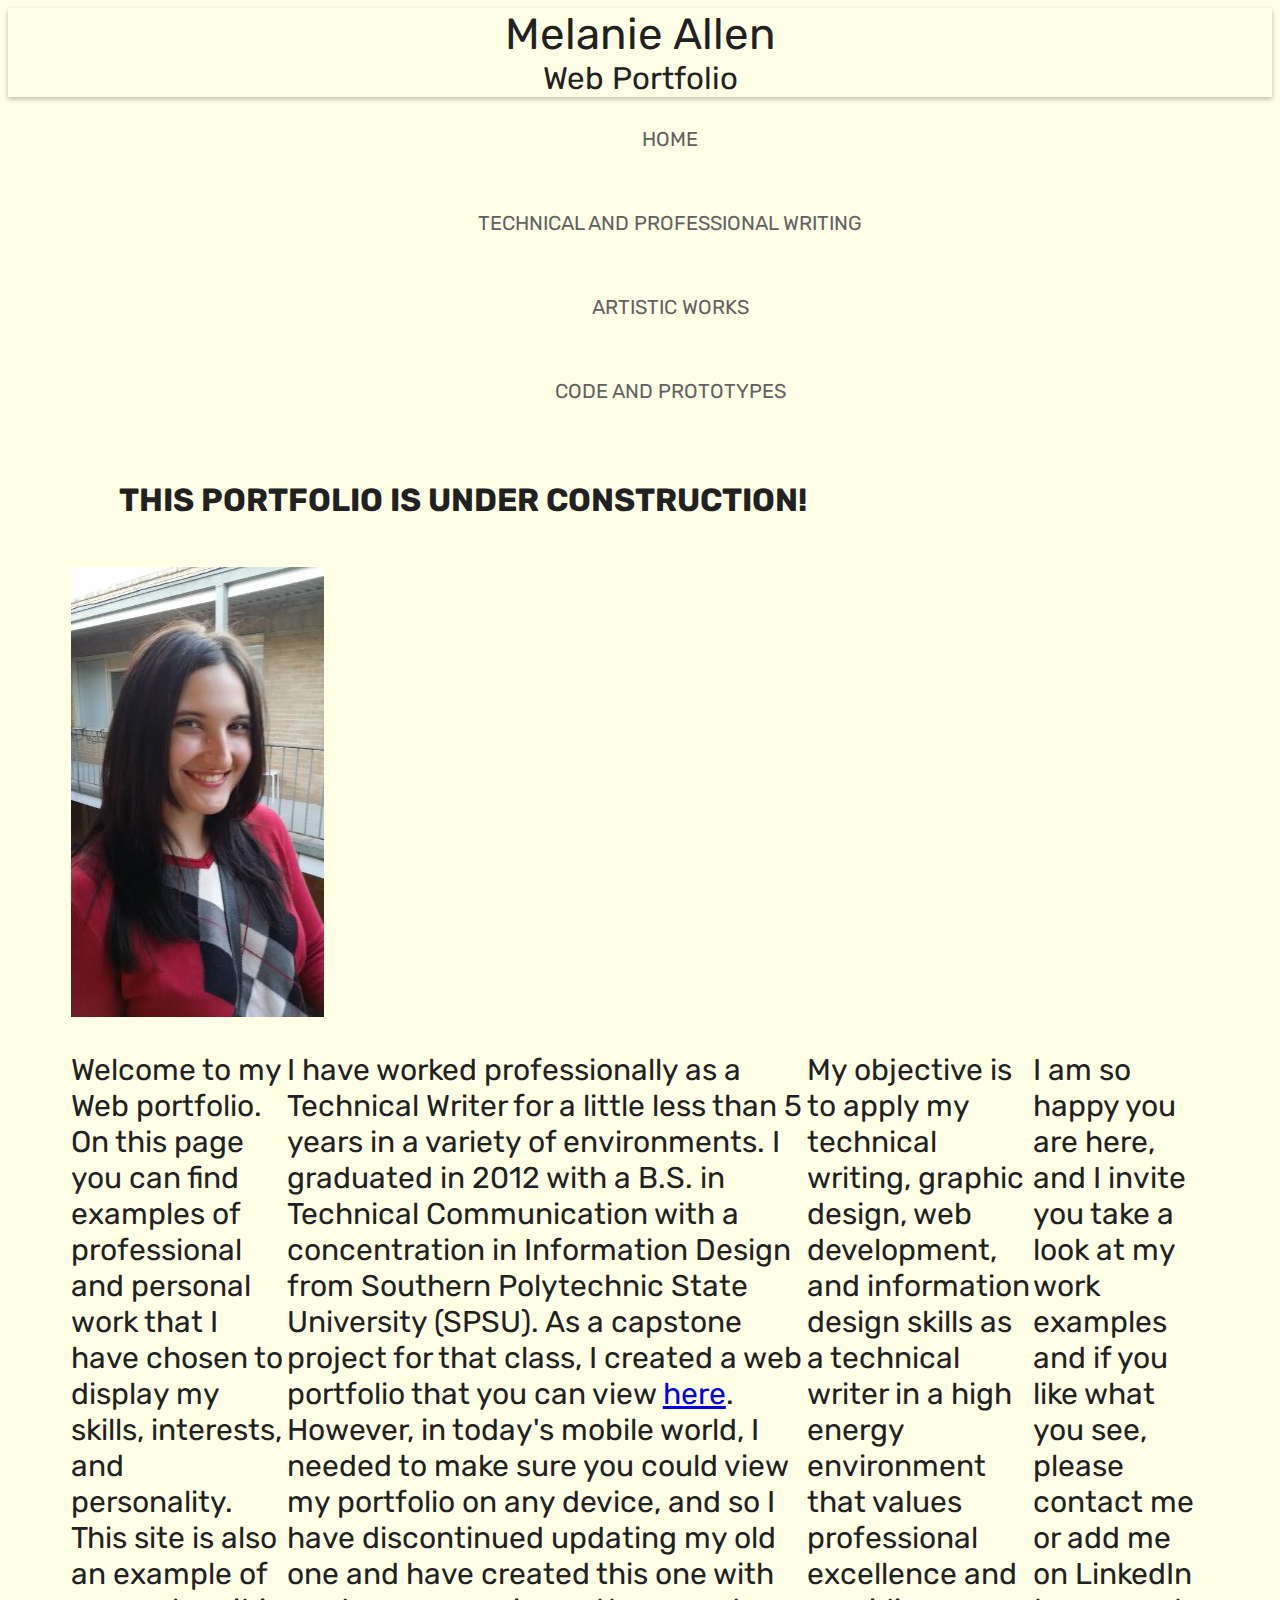
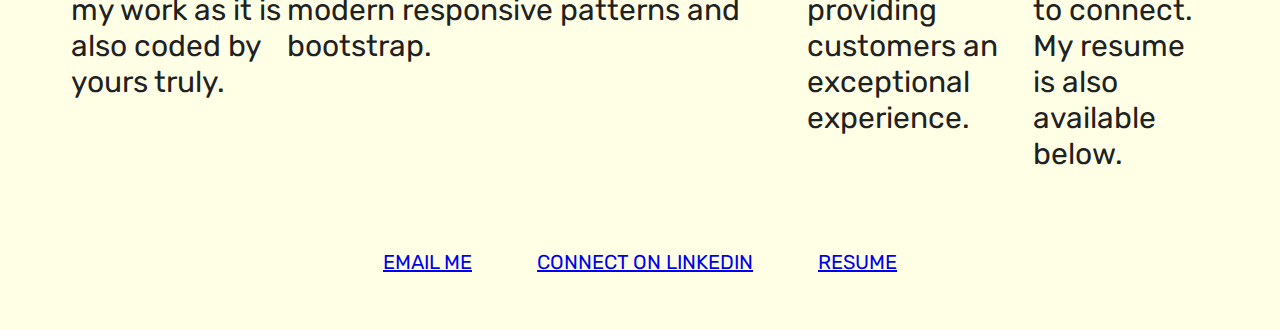
<file: index.html>
<!DOCTYPE html>
<html lang = "en">
	<head>
		<meta charset="utf-8">
		<meta name="viewport" content="width=device-width, initial-scale=1.0, shrink-to-fit=no">
		<title> Home - Melanie Allen </title>
        <link rel="stylesheet" href="https://maxcdn.bootstrapcdn.com/bootstrap/4.0.0-beta.2/css/bootstrap.min.css" integrity="sha384-PsH8R72JQ3SOdhVi3uxftmaW6Vc51MKb0q5P2rRUpPvrszuE4W1povHYgTpBfshb" crossorigin="anonymous">

            <script src="https://code.jquery.com/jquery-3.2.1.slim.min.js" integrity="sha384-KJ3o2DKtIkvYIK3UENzmM7KCkRr/rE9/Qpg6aAZGJwFDMVNA/GpGFF93hXpG5KkN" crossorigin="anonymous"></script>
            <script src="https://cdnjs.cloudflare.com/ajax/libs/popper.js/1.12.3/umd/popper.min.js" integrity="sha384-vFJXuSJphROIrBnz7yo7oB41mKfc8JzQZiCq4NCceLEaO4IHwicKwpJf9c9IpFgh" crossorigin="anonymous"></script>
            <script src="https://maxcdn.bootstrapcdn.com/bootstrap/4.0.0-beta.2/js/bootstrap.min.js" integrity="sha384-alpBpkh1PFOepccYVYDB4do5UnbKysX5WZXm3XxPqe5iKTfUKjNkCk9SaVuEZflJ" crossorigin="anonymous"></script>

		<link href="style.css" rel="stylesheet">
		<link href="https://fonts.googleapis.com/css?family=Rubik" rel="stylesheet">
	</head>
	<body>
	<header class="header">
	<div class="header_title">Melanie Allen</div>
	<div class="header_subtitle">Web Portfolio</div>
	</header>
	<nav id= "menu" class= "nav">
		<ul class = "nav_list">
            <li class = "nav_item"><a href="http://melanieallen.nfshost.com">Home</a></li>
            <li class = "nav_item"><a href="/tcom.htm">Technical and Professional Writing</a></li>
			<li class = "nav_item"><a href="/art.htm">Artistic works</a></li>
			<li class = "nav_item"><a href="/tech.htm">Code and Prototypes</a></li>
		</ul>
	</nav>
	<main>
		<section class = "content">
        <h1>THIS PORTFOLIO IS UNDER CONSTRUCTION!</h1>
		<div class="image-container"><img src="me.png"></div>
		<div class="intro"><p>Welcome to my Web portfolio. On this page you can find examples of professional and personal work that I have chosen to display my skills, interests, and personality. This site is also an example of my work as it is also coded by yours truly. </p>
		<p>I have worked professionally as a Technical Writer for a little less than 5 years in a variety of environments. I graduated in 2012 with a B.S. in Technical Communication with a concentration in Information Design from Southern Polytechnic State University (SPSU). As a capstone project for that class, I created a web portfolio that you can view <a href="http://melanieallen.nfshost.com/oldwebsite/">here</a>. However, in today's mobile world, I needed to make sure you could view my portfolio on any device, and so I have discontinued updating my old one and have created this one with modern responsive patterns and bootstrap.</p>
		<p>My objective is to apply  my technical writing, graphic design, web development, and information design skills as a technical
writer in a high energy environment that values professional excellence and providing customers an exceptional experience.</p>
		<p>I am so happy you are here, and I invite you take a look at my work examples and if you like what you see, please contact me or add me on LinkedIn to connect. My resume is also available below.</p></div>
		</section>
		<footer>
		<ul class = "footer_list">
            <li class = "footer_item"><a href="mailto:melanienallen@gmail.com">Email me</a></li>
			<li class = "footer_item"><a href="http://www.linkedin.com/in/melanie-allen-melanieallen-nfshost-com-97054120">Connect on LinkedIn</a></li>
			<li class = "footer_item"><a href="/resume_2017.pdf">Resume</a></li>
		</ul>
		</footer>
	</main>
<script src="https://code.jquery.com/jquery-3.2.1.slim.min.js" integrity="sha384-KJ3o2DKtIkvYIK3UENzmM7KCkRr/rE9/Qpg6aAZGJwFDMVNA/GpGFF93hXpG5KkN" crossorigin="anonymous"></script>
<script src="https://cdnjs.cloudflare.com/ajax/libs/popper.js/1.12.9/umd/popper.min.js" integrity="sha384-ApNbgh9B+Y1QKtv3Rn7W3mgPxhU9K/ScQsAP7hUibX39j7fakFPskvXusvfa0b4Q" crossorigin="anonymous"></script>
<script src="https://maxcdn.bootstrapcdn.com/bootstrap/4.0.0-beta.3/js/bootstrap.min.js" integrity="sha384-a5N7Y/aK3qNeh15eJKGWxsqtnX/wWdSZSKp+81YjTmS15nvnvxKHuzaWwXHDli+4" crossorigin="anonymous"></script>
	</body>
</html>
</file>
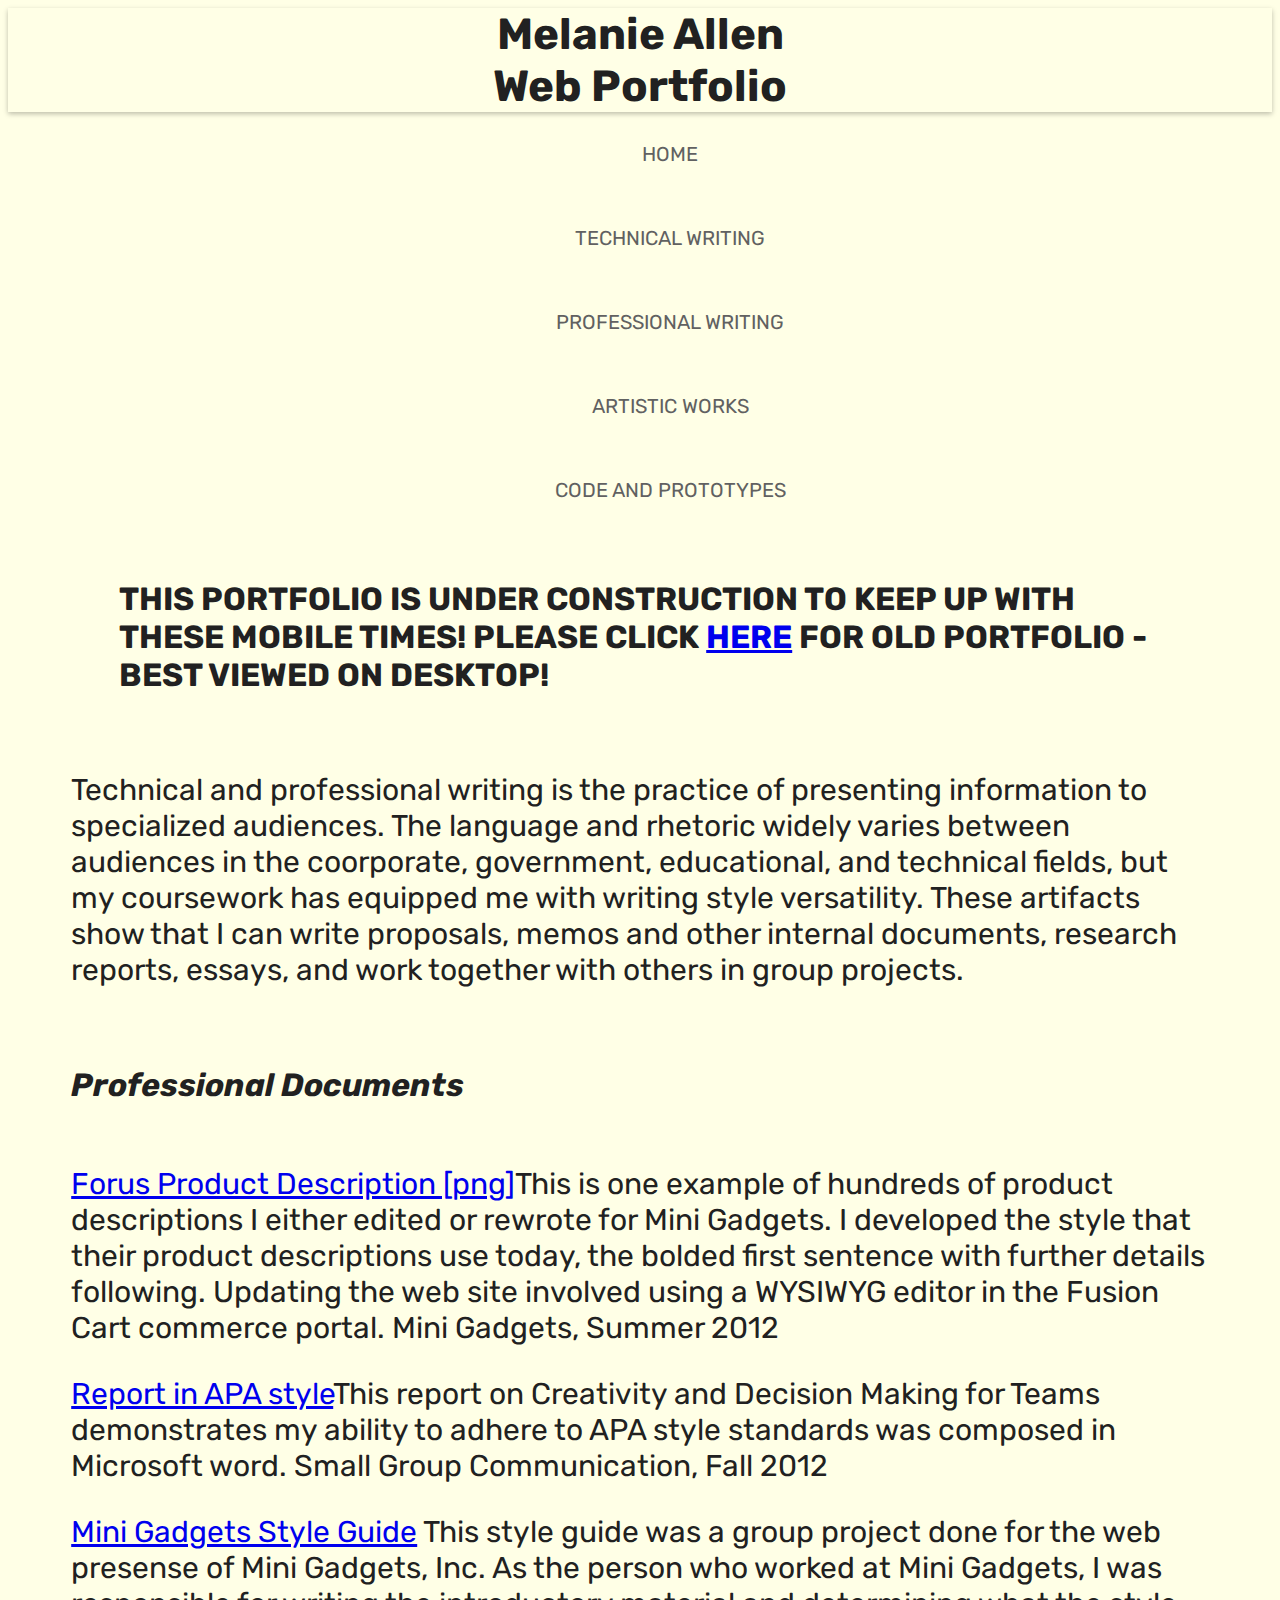
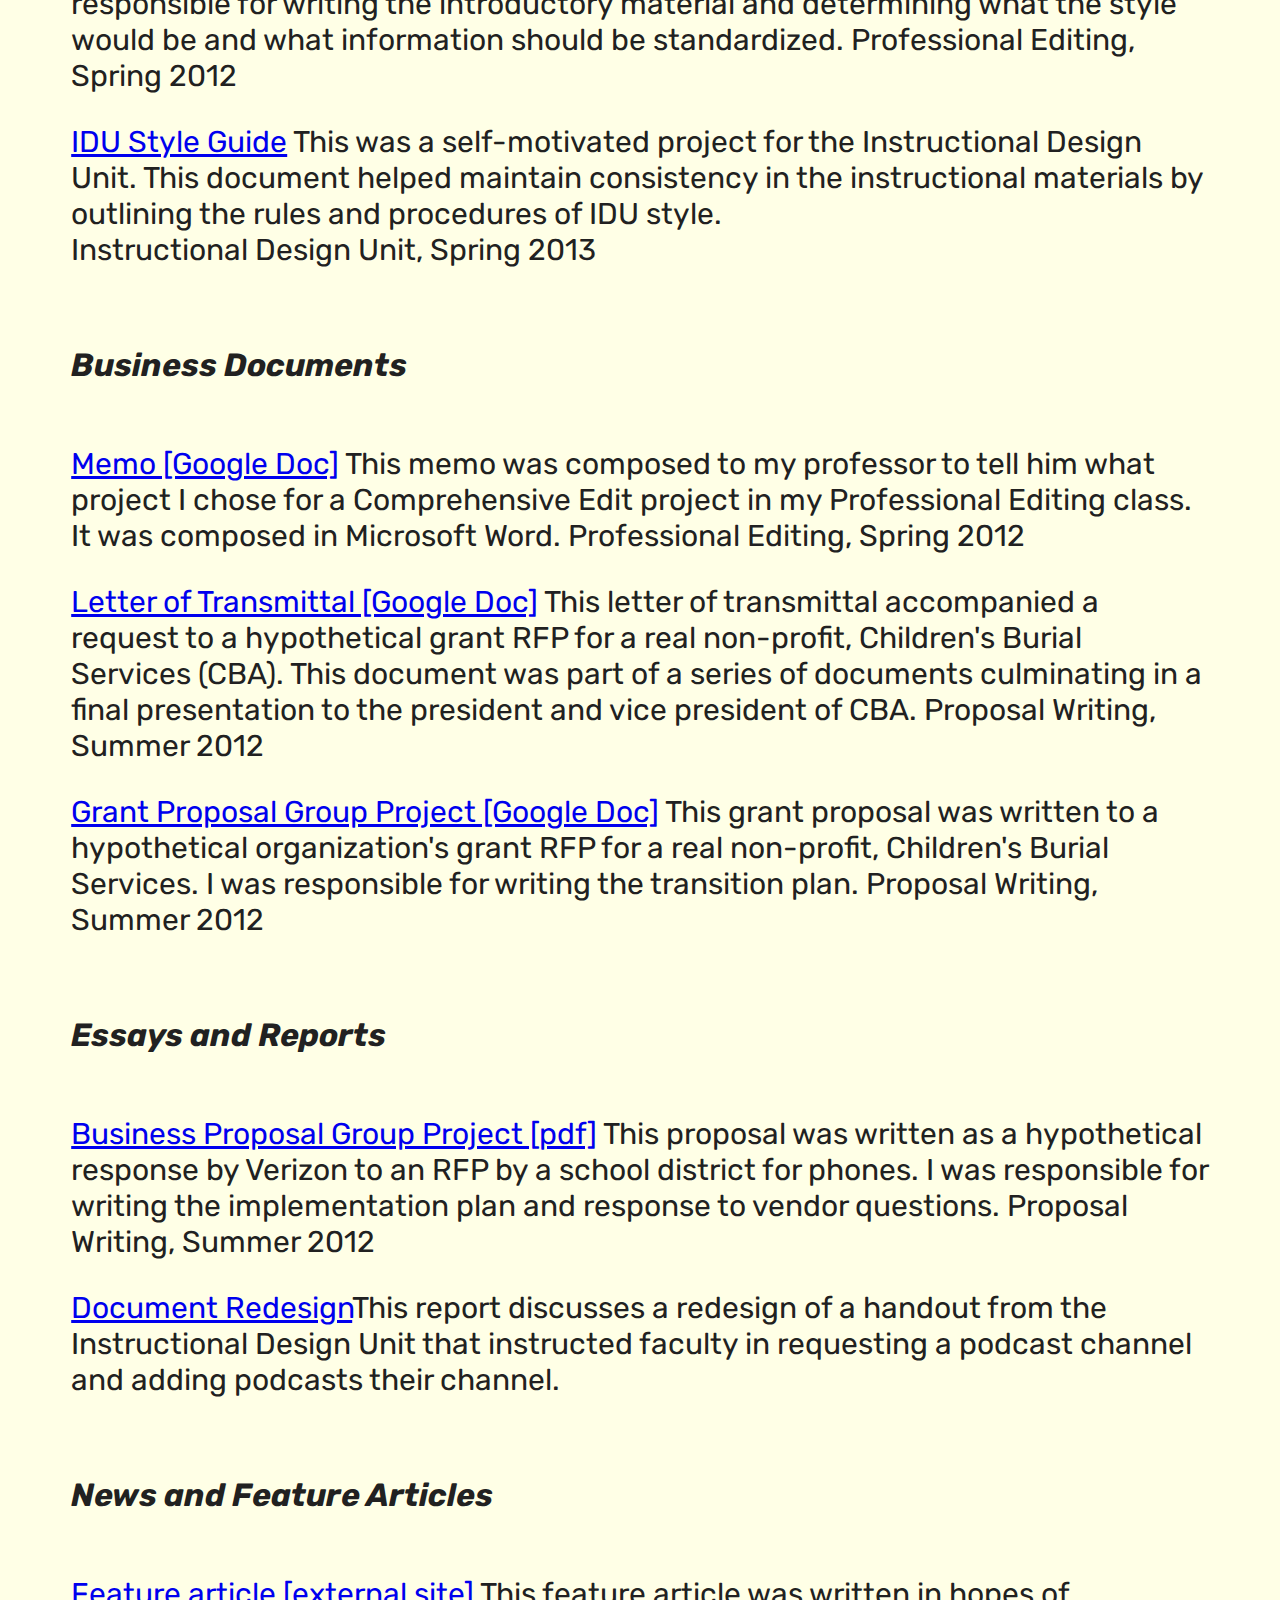
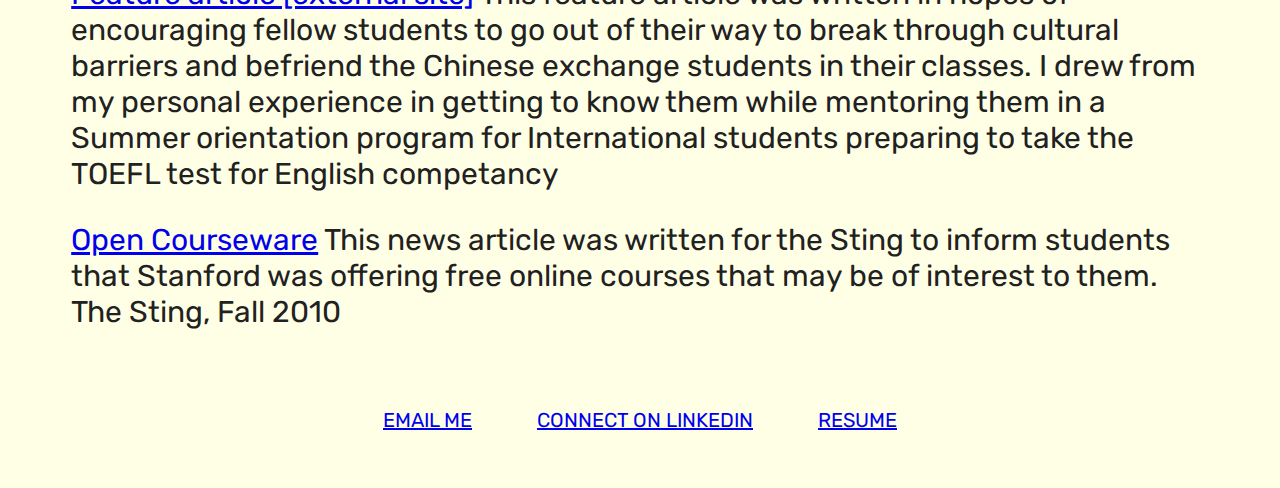
<file: biz.htm>
<!DOCTYPE html>
<html lang = "en">
    <head>
        <meta charset="utf-8">
            <meta name="viewport" content="width=device-width, initial-scale=1.0, shrink-to-fit=no">
                <title> Home - Melanie Allen </title>
                <link rel="stylesheet" href="https://maxcdn.bootstrapcdn.com/bootstrap/4.0.0-beta.2/css/bootstrap.min.css" integrity="sha384-PsH8R72JQ3SOdhVi3uxftmaW6Vc51MKb0q5P2rRUpPvrszuE4W1povHYgTpBfshb" crossorigin="anonymous">
                    
                    <script src="https://code.jquery.com/jquery-3.2.1.slim.min.js" integrity="sha384-KJ3o2DKtIkvYIK3UENzmM7KCkRr/rE9/Qpg6aAZGJwFDMVNA/GpGFF93hXpG5KkN" crossorigin="anonymous"></script>
                    <script src="https://cdnjs.cloudflare.com/ajax/libs/popper.js/1.12.3/umd/popper.min.js" integrity="sha384-vFJXuSJphROIrBnz7yo7oB41mKfc8JzQZiCq4NCceLEaO4IHwicKwpJf9c9IpFgh" crossorigin="anonymous"></script>
                    <script src="https://maxcdn.bootstrapcdn.com/bootstrap/4.0.0-beta.2/js/bootstrap.min.js" integrity="sha384-alpBpkh1PFOepccYVYDB4do5UnbKysX5WZXm3XxPqe5iKTfUKjNkCk9SaVuEZflJ" crossorigin="anonymous"></script>
                    
                    <link href="style.css" rel="stylesheet">
                        <link href="https://fonts.googleapis.com/css?family=Rubik" rel="stylesheet">
                            </head>
    <body>
        <header class="header">
            <h1 class="header_title">Melanie Allen</h1>
            <h3 class="header_title">Web Portfolio</h3>
        </header>
        <nav id= "menu" class= "nav">
            <ul class = "nav_list">
                <li class = "nav_item"><a href="http://melanieallen.nfshost.com">Home</a></li>
                <li class = "nav_item"><a href="/tcom.htm">Technical Writing</a></li>
                <li class = "nav_item"><a href="/biz.htm">Professional Writing</a></li>
                <li class = "nav_item"><a href="/art.htm">Artistic works</a></li>
                <li class = "nav_item"><a href="/tech.htm">Code and Prototypes</a></li>
            </ul>
        </nav>
        <main>
            <section class = "content">
                <h1>THIS PORTFOLIO IS UNDER CONSTRUCTION TO KEEP UP WITH THESE MOBILE TIMES! PLEASE CLICK <a href="http://melanieallen.nfshost.com/oldwebsite/">HERE</a> FOR OLD PORTFOLIO - BEST VIEWED ON DESKTOP!</h1>
                <p>Technical and professional writing is the practice of presenting information to specialized audiences. The language and rhetoric widely varies between audiences in the coorporate, government, educational, and technical fields, but my coursework has equipped me with writing style versatility. These artifacts show that I can write proposals, memos and other internal documents, research reports, essays, and work together with others in group projects.</p>
                
                <h2>Professional Documents</h2>
                
                <p><a href="images/forus.png" target="_blank">Forus Product Description [png]</a>This is one example of hundreds of product descriptions I either edited or rewrote for Mini Gadgets.  I developed the style that their product descriptions use today, the bolded first sentence with further details following. Updating the web site involved using a WYSIWYG editor in the Fusion Cart commerce portal.  Mini Gadgets, Summer 2012</p>
                <p><a href="https://docs.google.com/document/d/1iWGUSB4COObhi7QgtXDKEN8LCGYK-GuHuAm4ex-o064/edit" target="_blank">Report in APA style</a>This report on Creativity and Decision Making for Teams demonstrates my ability to adhere to APA style standards was composed in Microsoft word.  Small Group Communication, Fall 2012</p>
                
                <p><a href="pdfs/styleguide.docx" target="_blank">Mini Gadgets Style Guide</a> This style guide was a group project done for the web presense of Mini Gadgets, Inc.  As the person who worked at Mini Gadgets, I was responsible for writing the introductory material and determining what the style would be and what information should be standardized.  Professional Editing, Spring 2012</p>
                
                <p><a href="pdfs/styleguide.pdf" target="_blank">IDU Style Guide</a> This was a self-motivated project for the Instructional Design Unit. This document helped maintain consistency in the instructional materials by outlining the rules and procedures of IDU style. <br>Instructional Design Unit, Spring 2013</p>
                
                <h2>Business Documents</h2>
                
                <p><a href="https://docs.google.com/document/d/1_3EFPl81yi4LOLCQ_Ne2lYwCSJ4S2sYw-EJAPfbpHhE/edit" target="_blank">Memo [Google Doc]</a> This memo was composed to my professor to tell him what project I chose for a Comprehensive Edit project in my Professional Editing class.  It was composed in Microsoft Word.  Professional Editing, Spring 2012</p>
                <p><a href="https://docs.google.com/document/d/1VvxHkNMHfIhDO8MoIqwOEWOmYzGk98WvhJQ1nV0uGuw/edit" target="_blank">Letter of Transmittal [Google Doc]</a> This letter of transmittal accompanied a request to a hypothetical grant RFP for a real non-profit, Children's Burial Services (CBA).  This document was part of a series of documents culminating in a final presentation to the president and vice president of CBA.  Proposal Writing, Summer 2012</p>
                <p><a href="https://docs.google.com/document/d/10Lb-d0l1fJXBYl3XXZaPqTd3d0rAa3uxJV6tfoKelxg/edit?usp=sharing" target="_blank">Grant Proposal Group Project [Google Doc]</a> This grant proposal was written to a hypothetical organization's grant RFP for a real non-profit, Children's Burial Services.  I was responsible for writing the transition plan. Proposal Writing, Summer 2012</p>
                
                
                <h2>Essays and Reports </h2>
                
                <p><a href="pdfs/BusinessPropV.pdf" target="_blank">Business Proposal Group Project [pdf]</a> This proposal was written as a hypothetical response by Verizon to an RFP by a school district for phones.  I was responsible for writing the implementation plan and response to vendor questions.  Proposal Writing, Summer 2012</p>
                <p><a href="pdfs/DocumentRedesign.pdf" target="_blank">Document Redesign</a>This report discusses a redesign of a handout from the Instructional Design Unit that instructed faculty in requesting a podcast channel and adding podcasts their channel.</p>
                
                
                <h2>News and Feature Articles</h2>
                
                <p><a href="http://cw.page1ink.net/2009/12/befriending-chinese-exchange-students/" target="_blank">Feature article [external site]</a> This feature article was written in hopes of encouraging fellow students to go out of their way to break through cultural barriers and befriend the Chinese exchange students in their classes.  I drew from my personal experience in getting to know them while mentoring them in a Summer orientation program for International students preparing to take the TOEFL test for English competancy</p>
                <p><a href="pdfs/opencourses.pdf" target="_blank">Open Courseware</a> This news article was written for the Sting to inform students that Stanford was offering free online courses that may be of interest to them. The Sting, Fall 2010</p>

            </section>
            <footer>
                <ul class = "footer_list">
                    <li class = "footer_item"><a href="mailto:melanienallen@gmail.com">Email me</a></li>
                    <li class = "footer_item"><a href="http://www.linkedin.com/in/melanie-allen-melanieallen-nfshost-com-97054120">Connect on LinkedIn</a></li>
                    <li class = "footer_item"><a href="/resume_2017.pdf">Resume</a></li>
                </ul>
            </footer>
        </main>
    </body>
</html>
</file>
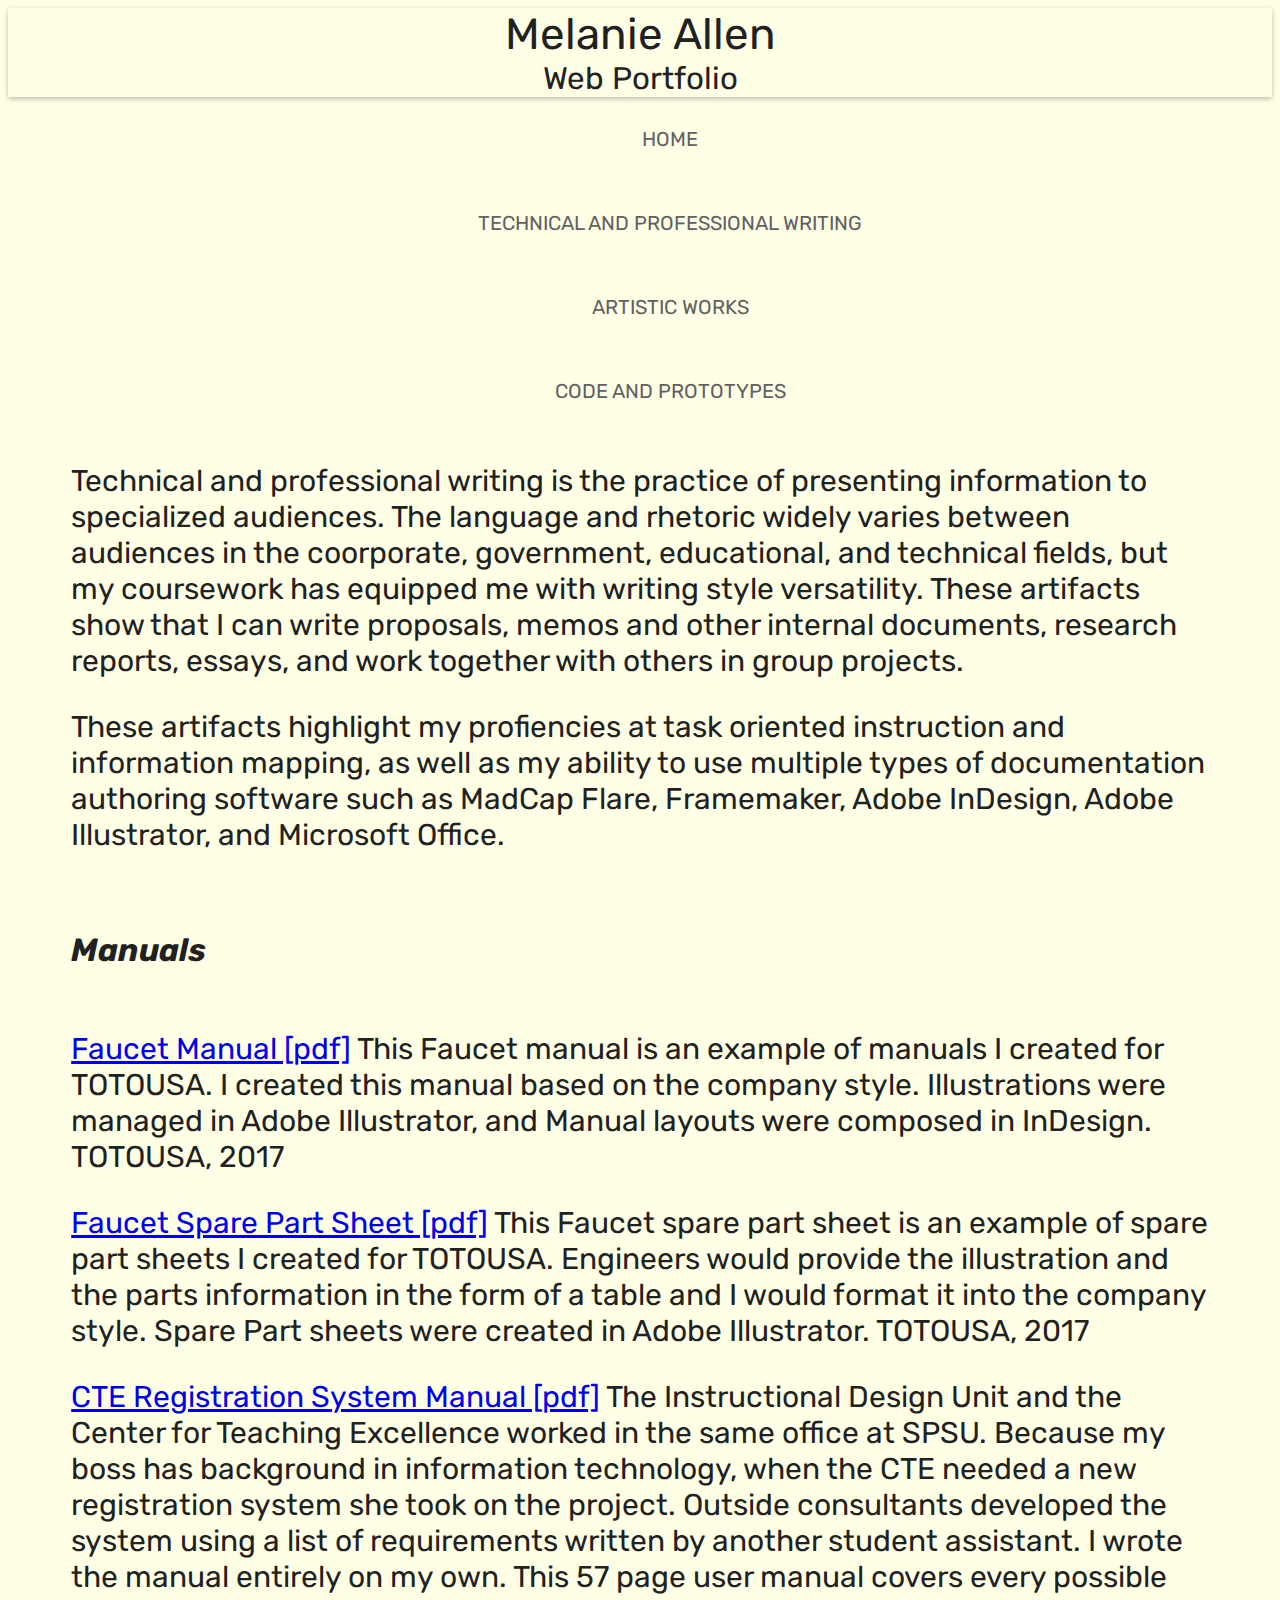
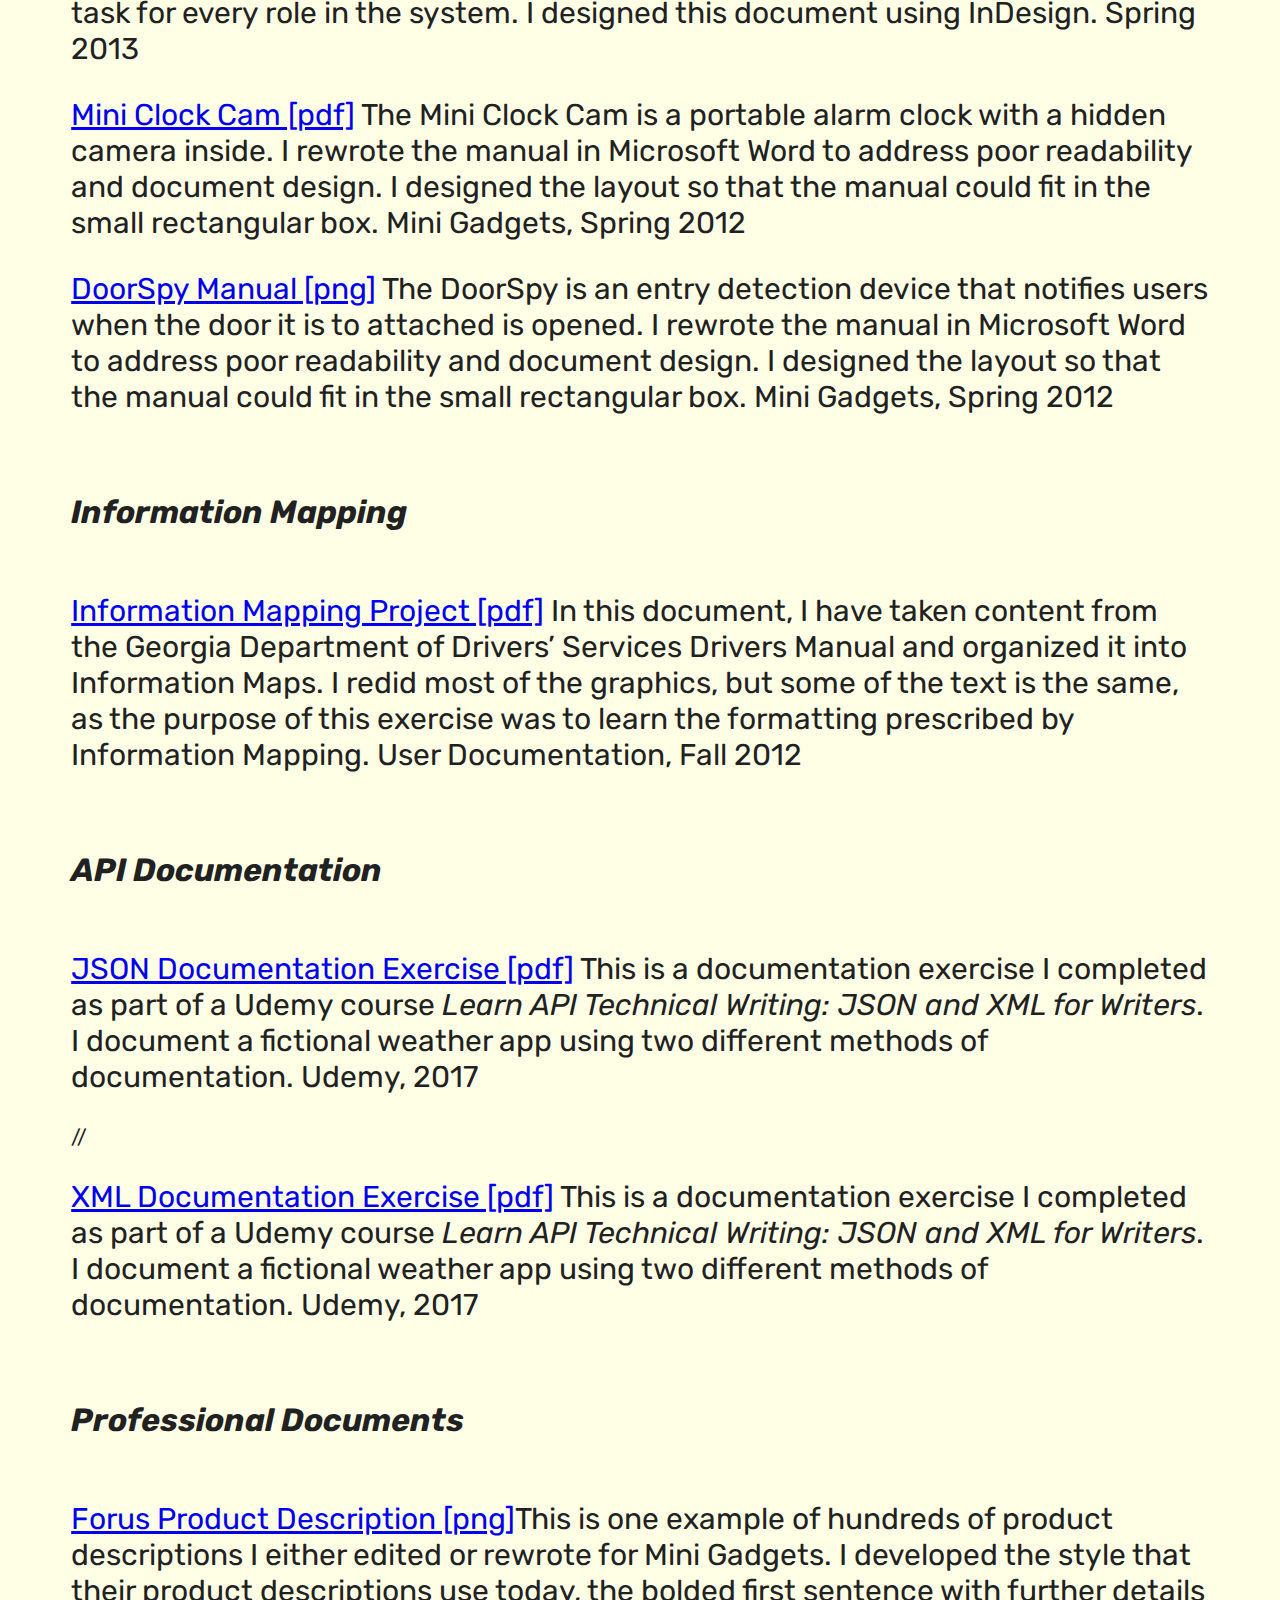
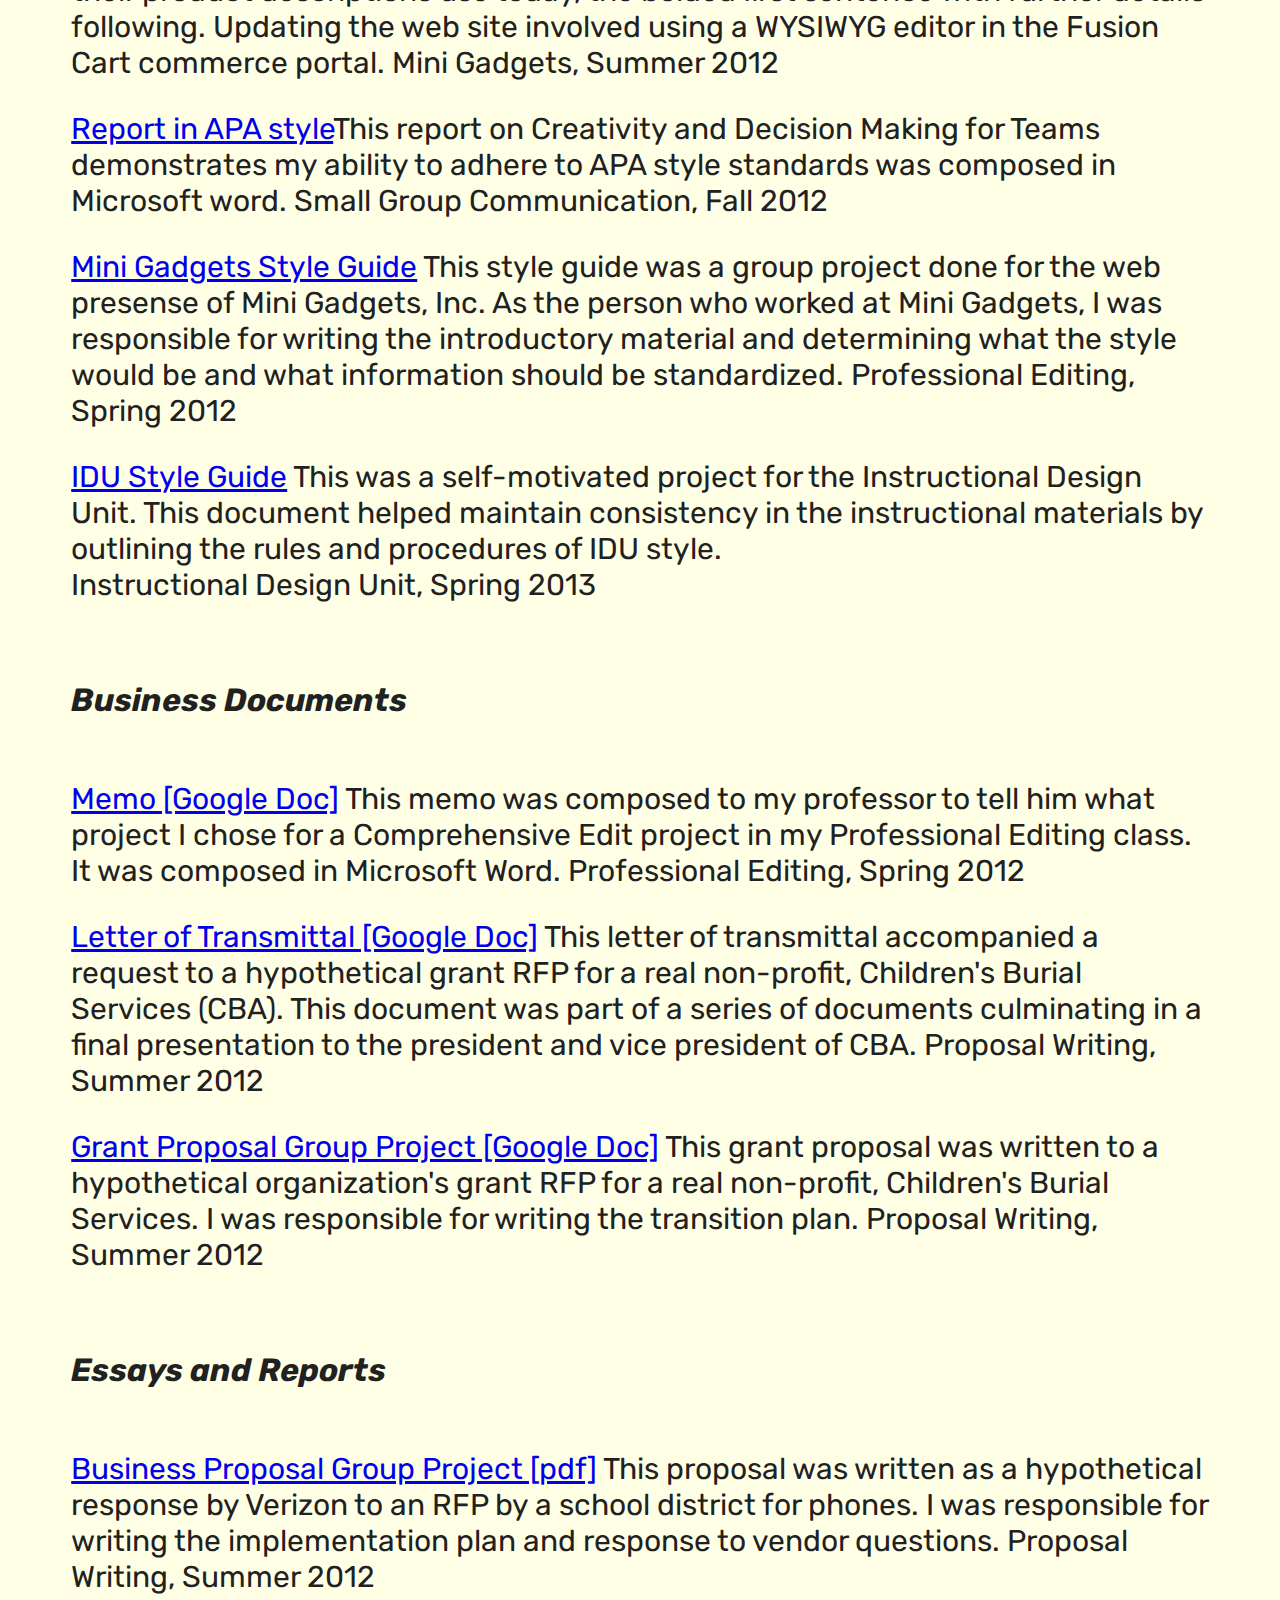
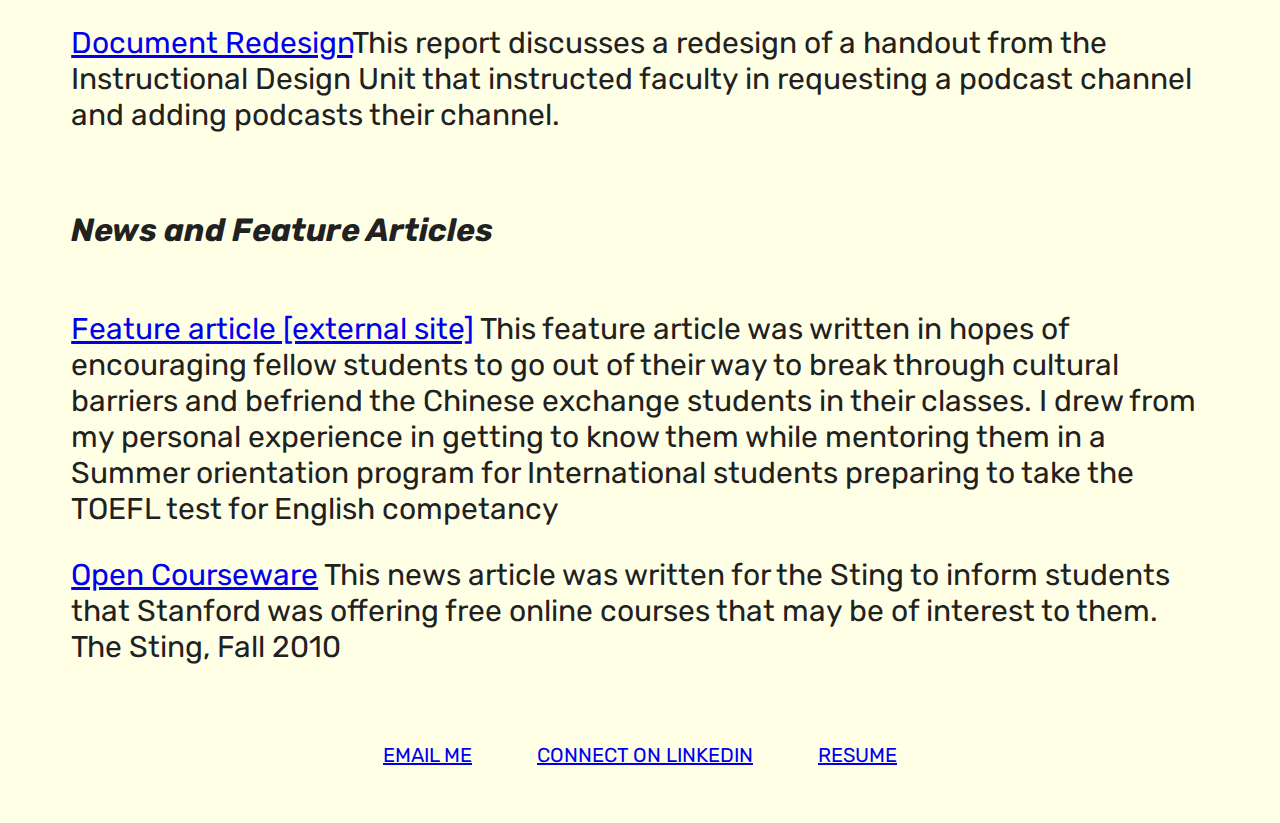
<file: tcom.htm>
<!DOCTYPE html>
<html lang = "en">
    <head>
        <meta charset="utf-8">
            <meta name="viewport" content="width=device-width, initial-scale=1.0, shrink-to-fit=no">
                <title> Home - Melanie Allen </title>
                <link rel="stylesheet" href="https://maxcdn.bootstrapcdn.com/bootstrap/4.0.0-beta.2/css/bootstrap.min.css" integrity="sha384-PsH8R72JQ3SOdhVi3uxftmaW6Vc51MKb0q5P2rRUpPvrszuE4W1povHYgTpBfshb" crossorigin="anonymous">

                    <script src="https://code.jquery.com/jquery-3.2.1.slim.min.js" integrity="sha384-KJ3o2DKtIkvYIK3UENzmM7KCkRr/rE9/Qpg6aAZGJwFDMVNA/GpGFF93hXpG5KkN" crossorigin="anonymous"></script>
                    <script src="https://cdnjs.cloudflare.com/ajax/libs/popper.js/1.12.3/umd/popper.min.js" integrity="sha384-vFJXuSJphROIrBnz7yo7oB41mKfc8JzQZiCq4NCceLEaO4IHwicKwpJf9c9IpFgh" crossorigin="anonymous"></script>
                    <script src="https://maxcdn.bootstrapcdn.com/bootstrap/4.0.0-beta.2/js/bootstrap.min.js" integrity="sha384-alpBpkh1PFOepccYVYDB4do5UnbKysX5WZXm3XxPqe5iKTfUKjNkCk9SaVuEZflJ" crossorigin="anonymous"></script>

                    <link href="style.css" rel="stylesheet">
                        <link href="https://fonts.googleapis.com/css?family=Rubik" rel="stylesheet">
                            </head>
    <body>
        <header class="header">
            <div class="header_title">Melanie Allen</div>
            <div class="header_subtitle">Web Portfolio</div>
        </header>
        <nav id= "menu" class= "nav">
            <ul class = "nav_list">
                <li class = "nav_item"><a href="http://melanieallen.nfshost.com">Home</a></li>
                <li class = "nav_item"><a href="/tcom.htm">Technical and Professional Writing</a></li>
                <li class = "nav_item"><a href="/art.htm">Artistic works</a></li>
                <li class = "nav_item"><a href="/tech.htm">Code and Prototypes</a></li>
            </ul>
        </nav>
        <main>
            <section class = "content">

                <p>Technical and professional writing is the practice of presenting information to specialized audiences. The language and rhetoric widely varies between audiences in the coorporate, government, educational, and technical fields, but my coursework has equipped me with writing style versatility. These artifacts show that I can write proposals, memos and other internal documents, research reports, essays, and work together with others in group projects.</p>

                <p>These artifacts highlight my profiencies at task oriented instruction and information mapping, as well as my ability to use multiple types of documentation authoring software such as MadCap Flare, Framemaker, Adobe InDesign, Adobe Illustrator, and Microsoft Office. </p>

                <h2>Manuals</h2>
                 <p><a href="pdf/Faucet.pdf" target="_blank">Faucet Manual [pdf]</a> This Faucet manual is an example of manuals I created for TOTOUSA. I created this manual based on the company style. Illustrations were managed in Adobe Illustrator, and Manual layouts were composed in InDesign. TOTOUSA, 2017</p>

                 <p><a href="pdf/SparePart" target="_blank">Faucet Spare Part Sheet [pdf]</a> This Faucet spare part sheet is an example of spare part sheets I created for TOTOUSA. Engineers would provide the illustration and the parts information in the form of a table and I would format it into the company style. Spare Part sheets were created in Adobe Illustrator. TOTOUSA, 2017 </P>

                <p><a href="pdf/CTEManual.pdf" target="_blank">CTE Registration System Manual [pdf]</a> The Instructional Design Unit and the Center for Teaching Excellence worked in the same office at SPSU. Because my boss has background in information technology, when the CTE needed a new registration system she took on the project. Outside consultants developed the system using a list of requirements written by another student assistant. I wrote the manual entirely on my own. This 57 page user manual covers every possible task for every role in the system. I designed this document using InDesign. Spring 2013</p>
                <p><a href="pdf/MiniClockCam.pdf" target="_blank">Mini Clock Cam [pdf]</a> The Mini Clock Cam is a portable alarm clock with a hidden camera inside. I rewrote the manual in Microsoft Word to address poor readability and document design. I designed the layout so that the manual could fit in the small rectangular box. Mini Gadgets, Spring 2012</p>

                <p><a href="img/DoorSpy.png" target= "_blank">DoorSpy Manual [png]</a> The DoorSpy is an entry detection device that notifies users when the door it is to attached is opened. I rewrote the manual in Microsoft Word to address poor readability and document design. I designed the layout so that the manual could fit in the small rectangular box. Mini Gadgets, Spring 2012</p>

                <h2>Information Mapping</h2>

                <p><a href="pdf/ManualProject2.pdf" target="_blank">Information Mapping Project [pdf]</a> In this document, I have taken content from the Georgia Department of Drivers’ Services Drivers Manual and organized it into Information Maps.  I redid most of the graphics, but some of the text is the same, as the purpose of this exercise was to learn the formatting prescribed by Information Mapping. User Documentation, Fall 2012</p>
                <h2>API Documentation</h2>

                <p><a href="pdf/API_Doc_JSON.pdf" target="_blank">JSON Documentation Exercise [pdf]</a> This is a documentation exercise I completed as part of a Udemy course <i>Learn API Technical Writing: JSON and XML for Writers</i>. I document a fictional weather app using two different methods of documentation. Udemy, 2017 </p>

                //<p><a href="#" target="_blank">XML Documentation Exercise [pdf]</a> This is a documentation exercise I completed as part of a Udemy course <i>Learn API Technical Writing: JSON and XML for Writers</i>. I document a fictional weather app using two different methods of documentation. Udemy, 2017 </p>


                <h2>Professional Documents</h2>

                <p><a href="images/forus.png" target="_blank">Forus Product Description [png]</a>This is one example of hundreds of product descriptions I either edited or rewrote for Mini Gadgets.  I developed the style that their product descriptions use today, the bolded first sentence with further details following. Updating the web site involved using a WYSIWYG editor in the Fusion Cart commerce portal.  Mini Gadgets, Summer 2012</p>
                <p><a href="https://docs.google.com/document/d/1iWGUSB4COObhi7QgtXDKEN8LCGYK-GuHuAm4ex-o064/edit" target="_blank">Report in APA style</a>This report on Creativity and Decision Making for Teams demonstrates my ability to adhere to APA style standards was composed in Microsoft word.  Small Group Communication, Fall 2012</p>

                <p><a href="pdfs/styleguide.docx" target="_blank">Mini Gadgets Style Guide</a> This style guide was a group project done for the web presense of Mini Gadgets, Inc.  As the person who worked at Mini Gadgets, I was responsible for writing the introductory material and determining what the style would be and what information should be standardized.  Professional Editing, Spring 2012</p>

                <p><a href="pdfs/styleguide.pdf" target="_blank">IDU Style Guide</a> This was a self-motivated project for the Instructional Design Unit. This document helped maintain consistency in the instructional materials by outlining the rules and procedures of IDU style. <br>Instructional Design Unit, Spring 2013</p>

                <h2>Business Documents</h2>

                <p><a href="https://docs.google.com/document/d/1_3EFPl81yi4LOLCQ_Ne2lYwCSJ4S2sYw-EJAPfbpHhE/edit" target="_blank">Memo [Google Doc]</a> This memo was composed to my professor to tell him what project I chose for a Comprehensive Edit project in my Professional Editing class.  It was composed in Microsoft Word.  Professional Editing, Spring 2012</p>
                <p><a href="https://docs.google.com/document/d/1VvxHkNMHfIhDO8MoIqwOEWOmYzGk98WvhJQ1nV0uGuw/edit" target="_blank">Letter of Transmittal [Google Doc]</a> This letter of transmittal accompanied a request to a hypothetical grant RFP for a real non-profit, Children's Burial Services (CBA).  This document was part of a series of documents culminating in a final presentation to the president and vice president of CBA.  Proposal Writing, Summer 2012</p>
                <p><a href="https://docs.google.com/document/d/10Lb-d0l1fJXBYl3XXZaPqTd3d0rAa3uxJV6tfoKelxg/edit?usp=sharing" target="_blank">Grant Proposal Group Project [Google Doc]</a> This grant proposal was written to a hypothetical organization's grant RFP for a real non-profit, Children's Burial Services.  I was responsible for writing the transition plan. Proposal Writing, Summer 2012</p>


                <h2>Essays and Reports </h2>

                <p><a href="pdfs/BusinessPropV.pdf" target="_blank">Business Proposal Group Project [pdf]</a> This proposal was written as a hypothetical response by Verizon to an RFP by a school district for phones.  I was responsible for writing the implementation plan and response to vendor questions.  Proposal Writing, Summer 2012</p>
                <p><a href="pdfs/DocumentRedesign.pdf" target="_blank">Document Redesign</a>This report discusses a redesign of a handout from the Instructional Design Unit that instructed faculty in requesting a podcast channel and adding podcasts their channel.</p>


                <h2>News and Feature Articles</h2>

                <p><a href="http://cw.page1ink.net/2009/12/befriending-chinese-exchange-students/" target="_blank">Feature article [external site]</a> This feature article was written in hopes of encouraging fellow students to go out of their way to break through cultural barriers and befriend the Chinese exchange students in their classes.  I drew from my personal experience in getting to know them while mentoring them in a Summer orientation program for International students preparing to take the TOEFL test for English competancy</p>
                <p><a href="pdfs/opencourses.pdf" target="_blank">Open Courseware</a> This news article was written for the Sting to inform students that Stanford was offering free online courses that may be of interest to them. The Sting, Fall 2010</p>

            </section>
            <footer>
                <ul class = "footer_list">
                    <li class = "footer_item"><a href="mailto:melanienallen@gmail.com">Email me</a></li>
                    <li class = "footer_item"><a href="http://www.linkedin.com/in/melanie-allen-melanieallen-nfshost-com-97054120">Connect on LinkedIn</a></li>
                    <li class = "footer_item"><a href="/resume_2017.pdf">Resume</a></li>
                </ul>
            </footer>
        </main>
    </body>
</html>
</file>
<file: style.css>
html{
  font-size:16px;
}

body {
    font-family: 'Rubik', sans-serif;
    font-size: 1.25em;
    background-color: #ffffe6;
    color: #212121;
}

h1, h2, h3, h4, h5 {
  margin: 0;
  font-family: 'Rubik', sans-serif;
  color: #212121;
}

p {
	font-family: 'Rubik', sans-serif;
	font-size: 1rem;
	text-align: left;
  color: #212121;
}

h2 {
	font-family: 'Rubik', sans-serif;
	font-size: 2rem;
  font-style: italic;
	text-align: left;
  padding-top: 1.5em;
  padding-bottom: 1em;
  color: #212121;
}

ul {
  font-family: 'Rubik', sans-serif;
  list-style: none;
  padding: 0;
  margin: 0;
}

img, embed,
object, video {
max-width: 100%;
}


header, nav, footer, section, div {
    box-sizing: border-box;
}

.header {
  font-family: 'Rubik', sans-serif;
  font-size: 1.25em;
  box-shadow: 0 2px 5px rgba(0, 0, 0, 0.26);
  min-height: 56px;
  transition: min-height 0.3s;
}

.header_title{
  text-align: center;
  font-size: 1.75em;
}

.header_subtitle{
  text-align: center;
  font-size: 1.25em;
}

.intro{
  display:inline-flex;
}

nav, nav a, nav_list, header, footer, footer_list {
width: 100%
}

.images {

}

.images .image-container img {
display:inline-flex;
max-width: 20%;
}

.content p {
  font-family: 'Rubik', sans-serif;
  font-size: 1.875rem;
  margin-left: auto;
  margin-right: auto;
}

.content h1{
  font-family: 'Rubik', sans-serif;
  font-size: 2rem;
  margin-left: auto;
  margin-right: auto;
  padding: 1.5em;
}

.nav {
  font-family: 'Rubik', sans-serif;
  margin-left: auto;
  margin-right: auto;
  display: inline-grid;

}

.nav_list {
  margin: 0;
  text-align: center;
  display: inline-grid;
}

.nav_item {
  box-sizing: border-box;
  display: inline-grid;
  text-align: center;
  line-height: 24px;
  text-transform: uppercase;
}

.nav a {
  text-decoration: none;
  color: #616161;
  padding: 1.5em;
}

.nav a:hover {
  text-decoration: underline;
  color: #212121;
}

.nav {
margin-left: auto;
margin-right: auto;
display: inline-grid;
}

main {
  width: 90%;
  margin-left: auto;
  margin-right: auto;
}

.footer{
  font-family: 'Rubik', sans-serif;
  margin-left: auto;
  margin-right: auto;

}

.footer_list {
  padding: 1.125rem;
  margin: 0;
  text-align: center;
}

.footer_item {
  box-sizing: border-box;
  display: inline-block;
  text-align: center;
  line-height: 24px;
  padding: 1.5em;
  text-transform: uppercase;
}

.footer a {
  text-decoration: none;
  color: #616161;
  padding: 1.125rem;
}

.footer a:hover {
  text-decoration: underline;
  color: #212121;
}

.footer {
margin-left: auto;
margin-right: auto;
}
</file>
